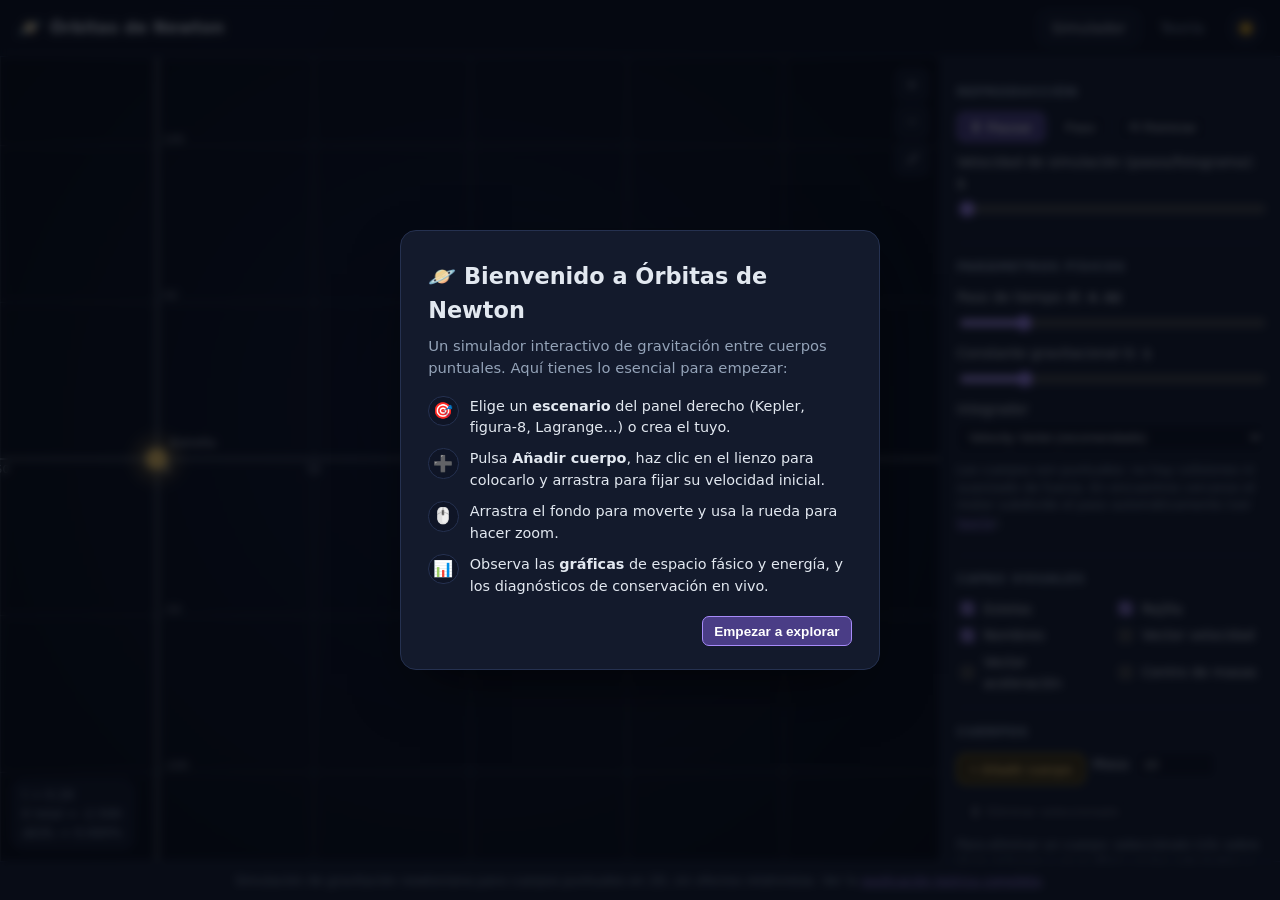
<file: index.html>
<!DOCTYPE html>
<html lang="es">
<head>
<meta charset="UTF-8" />
<meta name="viewport" content="width=device-width, initial-scale=1.0" />
<title>Órbitas de Newton — Simulador de N cuerpos puntuales</title>
<meta
  name="description"
  content="Simulador interactivo 2D de gravitación newtoniana para N cuerpos puntuales, con explicación teórica de nivel universitario."
/>
<link rel="icon" type="image/svg+xml" href="favicon.svg" />
<meta property="og:type" content="website" />
<meta property="og:title" content="Órbitas de Newton — Simulador de N cuerpos" />
<meta
  property="og:description"
  content="Simulador interactivo 2D de gravitación newtoniana para N cuerpos puntuales, con teoría de nivel universitario."
/>
<meta name="twitter:card" content="summary" />
<!-- Fija el tema antes de pintar, para que no haya parpadeo claro/oscuro. -->
<script>
  (function () {
    try {
      var t = localStorage.getItem("orbitas-newton:tema");
      if (t) document.documentElement.setAttribute("data-theme", t);
    } catch (e) {}
  })();
</script>
<link rel="stylesheet" href="css/styles.css" />
</head>
<body>
<div class="app">
  <header class="topbar">
    <div class="brand">
      <span class="brand-icon" aria-hidden="true">🪐</span>
      <span class="brand-name">Órbitas de Newton</span>
    </div>
    <nav class="topnav">
      <a class="topnav-link active" href="index.html">Simulador</a>
      <a class="topnav-link" href="theory.html">Teoría</a>
      <button id="themeToggle" class="theme-toggle" type="button" aria-label="Cambiar tema">🌙</button>
    </nav>
  </header>

  <main class="workspace">
    <section class="canvas-wrap">
      <canvas id="scene" aria-label="Lienzo de simulación de órbitas"></canvas>
      <div class="canvas-overlay" id="canvasHint" hidden></div>
      <div class="canvas-toolbar">
        <button id="zoomInBtn" class="icon-btn" title="Acercar (+)">+</button>
        <button id="zoomOutBtn" class="icon-btn" title="Alejar (−)">−</button>
        <button id="zoomResetBtn" class="icon-btn" title="Restablecer vista">⤢</button>
      </div>
      <div class="canvas-diagnostics" id="onCanvasDiagnostics"></div>
    </section>

    <aside class="panel">
      <section class="panel-section">
        <h2>Reproducción</h2>
        <div class="row buttons-row">
          <button id="playPauseBtn" class="btn btn-primary">▶ Reproducir</button>
          <button id="stepBtn" class="btn">Paso</button>
          <button id="resetBtn" class="btn">⟲ Reiniciar</button>
        </div>
        <label class="field">
          <span>Velocidad de simulación (pasos/fotograma): <b id="speedValue">1</b></span>
          <input type="range" id="speedInput" min="1" max="40" step="1" value="1" />
        </label>
      </section>

      <section class="panel-section">
        <h2>Parámetros físicos</h2>
        <label class="field">
          <span>Paso de tiempo dt: <b id="dtValue">0.01</b></span>
          <input type="range" id="dtInput" min="0.0005" max="0.1" step="0.0005" value="0.01" />
        </label>
        <label class="field">
          <span>Constante gravitacional G: <b id="gValue">1</b></span>
          <input type="range" id="gInput" min="0" max="5" step="0.01" value="1" />
        </label>
        <label class="field">
          <span>Integrador</span>
          <select id="integratorSelect">
            <option value="verlet">Velocity Verlet (recomendado)</option>
            <option value="rk4">Runge-Kutta 4</option>
            <option value="euler">Euler explícito (inestable)</option>
          </select>
        </label>
        <p class="hint-text">
          Los cuerpos son puntuales: no hay colisiones ni suavizado de fuerza. En encuentros
          cercanos el motor subdivide el paso automáticamente (ver <a href="theory.html#integracion-numerica">teoría</a>).
        </p>
      </section>

      <section class="panel-section">
        <h2>Capas visuales</h2>
        <div class="checks-grid">
          <label><input type="checkbox" id="showTrails" checked /> Estelas</label>
          <label><input type="checkbox" id="showGrid" checked /> Rejilla</label>
          <label><input type="checkbox" id="showLabels" checked /> Nombres</label>
          <label><input type="checkbox" id="showVelocity" /> Vector velocidad</label>
          <label><input type="checkbox" id="showForce" /> Vector aceleración</label>
          <label><input type="checkbox" id="showCenterOfMass" /> Centro de masas</label>
        </div>
      </section>

      <section class="panel-section">
        <h2>Cuerpos</h2>
        <div class="row buttons-row">
          <button id="addBodyBtn" class="btn btn-accent">+ Añadir cuerpo</button>
          <label class="field inline">
            <span>Masa</span>
            <input type="number" id="newBodyMass" value="10" min="0.0001" step="any" />
          </label>
        </div>
        <div class="row buttons-row">
          <button id="deleteSelectedBtn" class="btn" disabled>🗑 Eliminar seleccionado</button>
        </div>
        <p class="hint-text">
          Para eliminar un cuerpo: selecciónalo (clic sobre él en el lienzo o en su fila) y pulsa
          este botón o la tecla Supr, o usa el ✕ al final de su fila en la tabla.
        </p>
        <p class="hint-text" id="addModeHint" hidden>
          Haz clic en el lienzo para colocar el cuerpo. Arrastra antes de soltar para fijar su
          velocidad inicial (la flecha amarilla muestra la velocidad resultante).
        </p>
        <div class="table-wrap">
          <table id="bodyTable">
            <thead>
              <tr>
                <th></th>
                <th>Nombre</th>
                <th>Masa</th>
                <th>x</th>
                <th>y</th>
                <th>vx</th>
                <th>vy</th>
                <th></th>
              </tr>
            </thead>
            <tbody id="bodyTableBody"></tbody>
          </table>
        </div>
      </section>

      <section class="panel-section">
        <h2>Diagnósticos (conservación)</h2>
        <ul class="diagnostics-list" id="diagnosticsList">
          <li>Energía cinética: <span id="diagKE">—</span></li>
          <li>Energía potencial: <span id="diagPE">—</span></li>
          <li>Energía total: <span id="diagE">—</span></li>
          <li>Deriva de energía: <span id="diagDrift">—</span></li>
          <li>Momento lineal |p|: <span id="diagP">—</span></li>
          <li>Momento angular L: <span id="diagL">—</span></li>
          <li>Tiempo simulado: <span id="diagTime">—</span></li>
          <li>Sub-pasos (encuentro cercano): <span id="diagSubsteps">—</span></li>
        </ul>
      </section>

      <section class="panel-section">
        <h2>Gráficas</h2>
        <h3 class="chart-subtitle">Espacio fásico — proyección (x, vₓ)</h3>
        <canvas id="phaseChart" class="chart-canvas" width="300" height="210"></canvas>
        <ul id="phaseStatus" class="phase-status"></ul>
        <p class="hint-text">
          Cada curva es la trayectoria de un cuerpo en el plano (x, vₓ), una proyección 2D de su
          espacio fásico completo (x, y, vₓ, v_y). Una curva que se cierra sobre sí misma indica
          movimiento periódico; para trayectorias abiertas la escala solo sigue la parte reciente
          (la trayectoria completa sería infinita).
        </p>
        <h3 class="chart-subtitle">Energía frente al tiempo</h3>
        <canvas id="energyChart" class="chart-canvas" width="300" height="170"></canvas>
        <p class="hint-text">
          Cada curva de color es la energía de un cuerpo (su energía cinética más la mitad de cada
          energía potencial de par en la que participa). Las energías individuales se intercambian
          continuamente; la línea blanca es su suma — la energía total — que debe permanecer
          constante.
        </p>
      </section>

      <section class="panel-section">
        <h2>Escenarios</h2>
        <div class="preset-cards" id="presetCards"></div>
        <p class="hint-text" id="presetDescription"></p>
      </section>

      <section class="panel-section">
        <h2>Guardar / compartir</h2>
        <div class="row buttons-row">
          <button id="exportBtn" class="btn">Exportar JSON</button>
          <button id="importBtn" class="btn">Importar JSON</button>
          <input type="file" id="importFileInput" accept="application/json" hidden />
        </div>
        <div class="row buttons-row">
          <button id="saveLocalBtn" class="btn">Guardar en este navegador</button>
          <button id="loadLocalBtn" class="btn">Cargar guardado</button>
        </div>
      </section>
    </aside>
  </main>

  <footer class="footer">
    <p>
      Simulación de gravitación newtoniana para cuerpos puntuales en 2D, sin efectos
      relativistas. Ver la <a href="theory.html">explicación teórica completa</a>.
    </p>
  </footer>

  <div class="welcome-overlay" id="welcomeOverlay" hidden>
    <div class="welcome-card" role="dialog" aria-modal="true" aria-labelledby="welcomeTitle">
      <h2 id="welcomeTitle">🪐 Bienvenido a Órbitas de Newton</h2>
      <p>
        Un simulador interactivo de gravitación entre cuerpos puntuales. Aquí tienes lo
        esencial para empezar:
      </p>
      <ul class="welcome-steps">
        <li>
          <span class="step-icon">🎯</span>
          <span>Elige un <b>escenario</b> del panel derecho (Kepler, figura-8, Lagrange…) o
            crea el tuyo.</span>
        </li>
        <li>
          <span class="step-icon">➕</span>
          <span>Pulsa <b>Añadir cuerpo</b>, haz clic en el lienzo para colocarlo y arrastra
            para fijar su velocidad inicial.</span>
        </li>
        <li>
          <span class="step-icon">🖱️</span>
          <span>Arrastra el fondo para moverte y usa la rueda para hacer zoom.</span>
        </li>
        <li>
          <span class="step-icon">📊</span>
          <span>Observa las <b>gráficas</b> de espacio fásico y energía, y los diagnósticos
            de conservación en vivo.</span>
        </li>
      </ul>
      <div class="welcome-actions">
        <button id="welcomeStartBtn" class="btn btn-primary">Empezar a explorar</button>
      </div>
    </div>
  </div>
</div>

<script src="js/theme.js"></script>
<script src="js/body.js"></script>
<script src="js/physics.js"></script>
<script src="js/diagnostics.js"></script>
<script src="js/presets.js"></script>
<script src="js/renderer.js"></script>
<script src="js/charts.js"></script>
<script src="js/simulation.js"></script>
<script src="js/ui.js"></script>
<script src="js/main.js"></script>
</body>
</html>
</file>
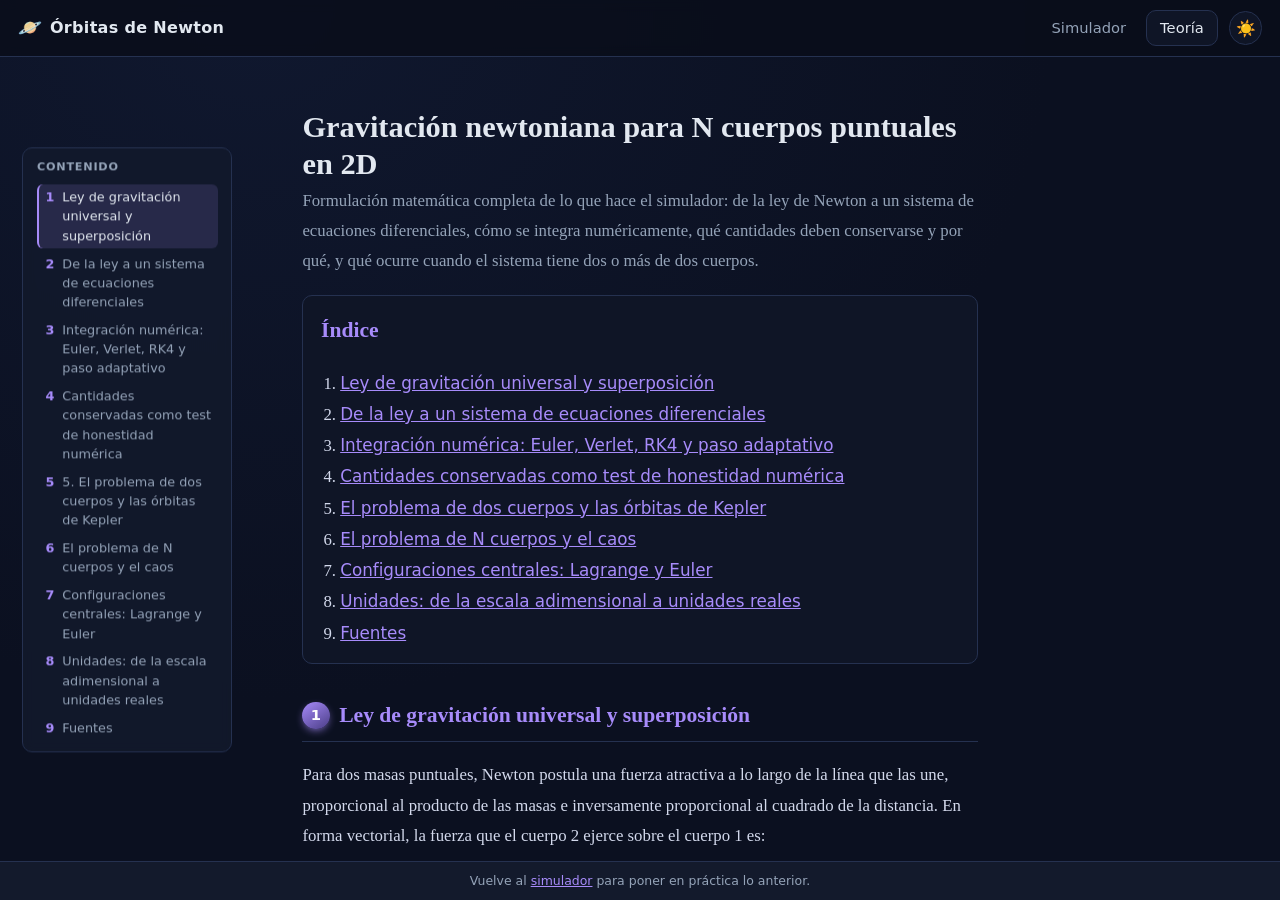
<file: theory.html>
<!DOCTYPE html>
<html lang="es">
<head>
<meta charset="UTF-8" />
<meta name="viewport" content="width=device-width, initial-scale=1.0" />
<title>Teoría — Órbitas de Newton</title>
<meta
  name="description"
  content="Explicación teórica de nivel universitario de la gravitación newtoniana para N cuerpos puntuales en 2D: ecuaciones de movimiento, integración numérica, cantidades conservadas y el problema de dos y N cuerpos."
/>
<link rel="icon" type="image/svg+xml" href="favicon.svg" />
<meta property="og:type" content="website" />
<meta property="og:title" content="Teoría — Órbitas de Newton" />
<meta
  property="og:description"
  content="Explicación de nivel universitario de la gravitación newtoniana para N cuerpos puntuales en 2D."
/>
<meta name="twitter:card" content="summary" />
<!-- Fija el tema antes de pintar, para que no haya parpadeo claro/oscuro. -->
<script>
  (function () {
    try {
      var t = localStorage.getItem("orbitas-newton:tema");
      if (t) document.documentElement.setAttribute("data-theme", t);
    } catch (e) {}
  })();
</script>
<link rel="stylesheet" href="css/styles.css" />
<link rel="stylesheet" href="lib/katex/katex.min.css" />
</head>
<body>
<div class="app">
  <header class="topbar">
    <div class="brand">
      <span class="brand-icon" aria-hidden="true">🪐</span>
      <span class="brand-name">Órbitas de Newton</span>
    </div>
    <nav class="topnav">
      <a class="topnav-link" href="index.html">Simulador</a>
      <a class="topnav-link active" href="theory.html">Teoría</a>
      <button id="themeToggle" class="theme-toggle" type="button" aria-label="Cambiar tema">🌙</button>
    </nav>
  </header>

  <main class="theory-body">
    <h1>Gravitación newtoniana para N cuerpos puntuales en 2D</h1>
    <p class="lead" style="color:var(--text-dim)">
      Formulación matemática completa de lo que hace el simulador: de la ley de Newton a un
      sistema de ecuaciones diferenciales, cómo se integra numéricamente, qué cantidades deben
      conservarse y por qué, y qué ocurre cuando el sistema tiene dos o más de dos cuerpos.
    </p>

    <nav class="theory-nav" aria-label="Índice">
      <h2>Índice</h2>
      <ol>
        <li><a href="#ley-gravitacion">Ley de gravitación universal y superposición</a></li>
        <li><a href="#ecuaciones-movimiento">De la ley a un sistema de ecuaciones diferenciales</a></li>
        <li><a href="#integracion-numerica">Integración numérica: Euler, Verlet, RK4 y paso adaptativo</a></li>
        <li><a href="#cantidades-conservadas">Cantidades conservadas como test de honestidad numérica</a></li>
        <li><a href="#problema-dos-cuerpos">El problema de dos cuerpos y las órbitas de Kepler</a></li>
        <li><a href="#n-cuerpos-caos">El problema de N cuerpos y el caos</a></li>
        <li><a href="#configuraciones-centrales">Configuraciones centrales: Lagrange y Euler</a></li>
        <li><a href="#unidades">Unidades: de la escala adimensional a unidades reales</a></li>
        <li><a href="#fuentes">Fuentes</a></li>
      </ol>
    </nav>

    <section id="ley-gravitacion">
      <h2>Ley de gravitación universal y superposición</h2>
      <p>
        Para dos masas puntuales, Newton postula una fuerza atractiva a lo largo de la línea que
        las une, proporcional al producto de las masas e inversamente proporcional al cuadrado de
        la distancia. En forma vectorial, la fuerza que el cuerpo 2 ejerce sobre el cuerpo 1 es:
      </p>
      <div class="katex-block">
        $$ \vec{F}_{1\leftarrow 2} = \frac{G\,m_1 m_2}{|\vec{r}_2-\vec{r}_1|^{2}}\;
           \frac{\vec{r}_2-\vec{r}_1}{|\vec{r}_2-\vec{r}_1|} =
           \frac{G\,m_1 m_2\,(\vec{r}_2-\vec{r}_1)}{|\vec{r}_2-\vec{r}_1|^{3}} $$
      </div>
      <p>
        donde \(G\) es la constante de gravitación universal. Por la tercera ley de Newton,
        \(\vec{F}_{2\leftarrow 1}=-\vec{F}_{1\leftarrow 2}\): el par de fuerzas es igual y opuesto,
        y actúa sobre la línea que une los dos cuerpos (fuerza <em>central</em>). Esta propiedad
        es la que hace posible casi todo lo que viene después: la conservación del momento lineal
        (sección 4) y del momento angular se derivan directamente de ella.
      </p>
      <p>
        Para \(N\) cuerpos, la gravedad obedece el <strong>principio de superposición</strong>: la
        fuerza total sobre el cuerpo \(i\) es simplemente la suma vectorial de las fuerzas que
        ejercen todos los demás, y la aceleración resultante es
      </p>
      <div class="katex-block">
        $$ \vec{a}_i = \frac{1}{m_i}\sum_{j\neq i} \vec{F}_{i \leftarrow j}
           = \sum_{j\neq i} \frac{G\,m_j\,(\vec{r}_j-\vec{r}_i)}{|\vec{r}_j-\vec{r}_i|^{3}} $$
      </div>
      <p>
        Esta es exactamente la fórmula que implementa <code>physics.js</code> en el simulador.
      </p>
      <div class="callout">
        Nótese que \(\vec{a}_i\) <strong>no depende de \(m_i\)</strong>: la masa del propio cuerpo
        se cancela entre la segunda ley (\(\vec{F}=m_i\vec{a}_i\)) y la ley de gravitación
        (\(\vec{F}\propto m_i\)). Esta es la razón newtoniana del principio de equivalencia: dos
        cuerpos de masas distintas colocados en el mismo punto, con la misma velocidad, siguen
        exactamente la misma trayectoria.
      </div>
      <p>
        El simulador trabaja en 2D. Esto no es una aproximación adicional: si todas las
        posiciones y velocidades iniciales de un sistema (de 2, 3 o más cuerpos) están contenidas
        en un mismo plano, la ausencia de fuerzas fuera de ese plano garantiza que el movimiento
        permanece en él para siempre. Trabajar en 2D es, por tanto, una restricción exacta de las
        condiciones iniciales, no una simplificación de la física.
      </p>
    </section>

    <section id="ecuaciones-movimiento">
      <h2>De la ley a un sistema de ecuaciones diferenciales</h2>
      <p>
        La segunda ley de Newton convierte la expresión anterior en un sistema de \(N\) ecuaciones
        diferenciales ordinarias de <strong>segundo orden</strong> acopladas:
      </p>
      <div class="katex-block">
        $$ \frac{d^2\vec{r}_i}{dt^2} = \sum_{j\neq i} \frac{G\,m_j\,(\vec{r}_j-\vec{r}_i)}{|\vec{r}_j-\vec{r}_i|^{3}},
           \qquad i = 1,\dots,N $$
      </div>
      <p>
        Ningún integrador numérico trabaja directamente con derivadas segundas: el primer paso
        siempre es reducir el orden introduciendo la velocidad como variable independiente. El
        <strong>estado</strong> del sistema completo se convierte en el vector
        \(\vec{y}=(\vec{r}_1,\vec{v}_1,\dots,\vec{r}_N,\vec{v}_N)\), de dimensión \(4N\) en 2D, y
        las ecuaciones se reescriben como un sistema de primer orden:
      </p>
      <div class="katex-block">
        $$ \frac{d\vec{r}_i}{dt} = \vec{v}_i, \qquad
           \frac{d\vec{v}_i}{dt} = \vec{a}_i(\vec{r}_1,\dots,\vec{r}_N) $$
      </div>
      <p>
        Dado un estado inicial \(\vec{y}(0)\) — exactamente lo que se define al añadir cuerpos en
        el simulador — la teoría de ecuaciones diferenciales garantiza una solución única mientras
        el campo de fuerzas sea suficientemente regular. Esa regularidad falla exactamente en el
        único punto delicado del problema: \(\vec{r}_i=\vec{r}_j\), donde la fuerza diverge. Los
        cuerpos puntuales no chocan en la práctica (ver sección 3), así que esta singularidad casi
        nunca se alcanza, pero sí se puede <em>rozar</em> en un encuentro cercano, y ahí es donde
        la elección de integrador numérico empieza a importar de verdad.
      </p>
    </section>

    <section id="integracion-numerica">
      <h2>Integración numérica: Euler, Verlet, RK4 y paso adaptativo</h2>
      <p>
        Ningún integrador resuelve las ecuaciones anteriores de forma exacta; todos avanzan el
        estado en pasos discretos de tamaño \(dt\), cometiendo un error local en cada paso. Lo que
        distingue a un buen método de uno malo para <em>órbitas</em> no es solo ese error local,
        sino cómo se acumula a lo largo de miles de pasos.
      </p>

      <h3>Euler explícito</h3>
      <div class="katex-block">
        $$ \vec{r}_{n+1} = \vec{r}_n + \vec{v}_n\,dt, \qquad
           \vec{v}_{n+1} = \vec{v}_n + \vec{a}(\vec{r}_n)\,dt $$
      </div>
      <p>
        Es el método más simple: error local \(O(dt^2)\), error global \(O(dt)\). El problema no
        es solo su baja precisión, sino que <strong>no es simpléctico</strong>: en un potencial
        central como el gravitatorio, Euler inyecta energía de forma sistemática en cada paso, por
        lo que una órbita que debería ser una elipse cerrada se convierte en una espiral que se
        aleja indefinidamente. El simulador lo incluye únicamente con fines comparativos.
      </p>
      <div class="callout warn">
        Prueba el preset "Órbita de Kepler" con el integrador Euler y observa el panel de
        diagnósticos: la energía total crece sin límite, paso a paso, en vez de oscilar en torno a
        un valor fijo.
      </div>

      <h3>Velocity Verlet (integrador por defecto)</h3>
      <div class="katex-block">
        $$ \vec{r}_{n+1} = \vec{r}_n + \vec{v}_n\,dt + \tfrac12 \vec{a}_n\,dt^2, \qquad
           \vec{v}_{n+1} = \vec{v}_n + \tfrac12(\vec{a}_n+\vec{a}_{n+1})\,dt $$
      </div>
      <p>
        Verlet también tiene error global \(O(dt^2)\), igual que Euler en apariencia, pero con una
        diferencia crucial: es un integrador <strong>simpléctico</strong>. Preserva de forma
        aproximada la estructura geométrica (el espacio de fases) de la mecánica hamiltoniana, lo
        que implica que en realidad resuelve <em>exactamente</em> un sistema hamiltoniano muy
        próximo al original. Consecuencia práctica: el error de energía no crece con el tiempo,
        sino que oscila acotado alrededor de cero, incluso tras millones de pasos. Por eso es el
        integrador recomendado para observar órbitas a largo plazo.
      </p>

      <h3>Runge-Kutta de 4º orden (RK4)</h3>
      <p>
        RK4 evalúa la aceleración en cuatro puntos dentro de cada paso (\(k_1,k_2,k_3,k_4\)) y
        combina esas cuatro pendientes con los pesos clásicos \(\tfrac16(k_1+2k_2+2k_3+k_4)\),
        logrando un error global \(O(dt^4)\): mucho más preciso que Verlet <em>paso a paso</em>.
        Pero no es simpléctico, por lo que en integraciones muy largas puede acumular una deriva
        de energía lenta y sistemática (mucho menor que la de Euler, pero no nula). A cambio de
        esa precisión por paso, cuesta cuatro evaluaciones de fuerza en vez de una o dos. Es la
        opción recomendada para trayectorias sensibles a corto plazo, como la figura-8 de tres
        cuerpos.
      </p>

      <table class="compare">
        <thead>
          <tr><th>Método</th><th>Orden</th><th>Coste/paso</th><th>¿Simpléctico?</th><th>Energía a largo plazo</th></tr>
        </thead>
        <tbody>
          <tr><td>Euler explícito</td><td>1</td><td>1 evaluación</td><td>No</td><td>Deriva sistemática (crece)</td></tr>
          <tr><td>Velocity Verlet</td><td>2</td><td>1 evaluación</td><td>Sí</td><td>Oscila acotada, sin deriva</td></tr>
          <tr><td>Runge-Kutta 4</td><td>4</td><td>4 evaluaciones</td><td>No</td><td>Deriva lenta (pequeña)</td></tr>
        </tbody>
      </table>

      <h3>Paso de tiempo adaptativo en encuentros cercanos</h3>
      <p>
        Como los cuerpos son puntos matemáticos y no se aplica ningún suavizado ("softening") a la
        fuerza, cuando dos cuerpos se acercan mucho la aceleración crece sin límite y la escala de
        tiempo característica del encuentro se hace mucho más corta que el \(dt\) que el usuario
        haya elegido. Con un paso fijo, esto produce un error de truncamiento local enorme
        precisamente en el instante más delicado, que se traduce en una inyección de energía
        completamente artificial — un fallo puramente numérico, no físico.
      </p>
      <p>
        La solución estándar en códigos de N cuerpos (criterio de Aarseth) es reducir el paso
        dinámicamente. Para cada par de cuerpos se calcula
      </p>
      <div class="katex-block">
        $$ \tau_{ij} = \eta \cdot \min\!\left( \sqrt{\frac{r_{ij}^{3}}{G\,(m_i+m_j)}}\; ,\;
           \frac{r_{ij}}{|\vec{v}_{ij}|} \right) $$
      </div>
      <p>
        El primer término es el <em>tiempo de caída libre</em> local; el segundo, el <em>tiempo de
        cruce</em>, indispensable en encuentros rápidos (tipo hipérbola) donde los cuerpos no
        "caen" el uno hacia el otro desde el reposo, sino que pasan muy rápido muy cerca. El paso
        efectivo nunca supera \(\tau=\min_{ij}(\tau_{ij})\), con \(\eta\) una constante de
        seguridad pequeña. El simulador recalcula \(\tau\) <strong>después de cada micro-paso</strong>,
        no una sola vez al principio del intervalo: dos cuerpos pueden estar lejos al empezar un
        \(dt\) y acercarse mucho durante ese mismo intervalo, así que congelar la estimación al
        inicio subestimaría justo el momento en que más hace falta refinar.
      </p>
      <p>
        Como los cuerpos son puntuales, no hace falta ningún mecanismo de colisión: para cualquier
        encuentro con momento angular relativo no nulo, la conservación del momento angular impone
        una distancia mínima de aproximación estrictamente positiva (igual que en el problema de
        Kepler de la sección 5). Solo un encuentro exactamente frontal, de momento angular nulo —
        un caso de medida cero, prácticamente irrealizable con el ratón — se acercaría a una
        distancia arbitrariamente pequeña; para cubrir incluso ese caso límite sin que el
        simulador se congele, el número de sub-pasos por fotograma tiene un techo de seguridad muy
        alto, que simplemente detiene el refinamiento (sin forzar nunca un paso más grande de lo
        que el criterio indica) si llegara a alcanzarse.
      </p>
    </section>

    <section id="cantidades-conservadas">
      <h2>Cantidades conservadas como test de honestidad numérica</h2>
      <p>
        Para un sistema aislado (sin fuerzas externas), la dinámica exacta —no la numérica—
        conserva exactamente tres cantidades globales:
      </p>
      <div class="two-col">
        <div>
          <p><strong>Momento lineal total</strong></p>
          <div class="katex-block">$$ \vec{P}=\sum_i m_i \vec{v}_i $$</div>
          <p>
            Se conserva porque las fuerzas internas se cancelan por pares (tercera ley de Newton).
            Como consecuencia, el centro de masas se mueve en línea recta a velocidad constante:
            \(\vec{R}_{cm}(t)=\vec{R}_{cm}(0)+\vec{V}_{cm}\,t\).
          </p>
        </div>
        <div>
          <p><strong>Momento angular total</strong></p>
          <div class="katex-block">$$ L=\sum_i m_i\,(x_i v_{y,i} - y_i v_{x,i}) $$</div>
          <p>
            Se conserva porque la gravedad es una fuerza <em>central</em>: cada par de fuerzas
            actúa sobre la línea que une a los dos cuerpos, así que no ejerce par (torque) neto
            respecto a ningún punto fijo.
          </p>
        </div>
      </div>
      <p><strong>Energía mecánica total</strong></p>
      <div class="katex-block">
        $$ E = \underbrace{\sum_i \tfrac12 m_i |\vec{v}_i|^2}_{\text{cinética }T} \;-\;
           \underbrace{\sum_{i<j} \frac{G\,m_i m_j}{r_{ij}}}_{-\,\text{potencial } U} $$
      </div>
      <p>
        Estas tres leyes son exactas para la dinámica continua, pero un integrador numérico solo
        las preserva de forma <em>aproximada</em>. La manera en que las incumple es diagnóstica:
        un método no simpléctico como Euler tiende a violarlas con un sesgo sistemático (la
        energía crece o decrece monótonamente); un método simpléctico como Verlet las mantiene
        oscilando en una banda acotada. Por eso el panel de diagnósticos del simulador muestra
        estas cantidades en vivo: no son un adorno, son la forma más directa de comprobar si lo
        que se está viendo en pantalla merece confianza numérica.
      </p>
    </section>

    <section id="problema-dos-cuerpos">
      <h2>5. El problema de dos cuerpos y las órbitas de Kepler</h2>
      <p>
        Para \(N=2\), el problema tiene solución analítica completa. Separando el movimiento del
        centro de masas (que viaja en línea recta, sección 4) del movimiento <em>relativo</em>
        \(\vec{r}=\vec{r}_2-\vec{r}_1\), este último obedece la ecuación de un único cuerpo
        ficticio de masa reducida \(\mu = \dfrac{m_1 m_2}{m_1+m_2}\) orbitando un centro fijo de
        masa total \(M=m_1+m_2\):
      </p>
      <div class="katex-block">
        $$ \frac{d^2\vec{r}}{dt^2} = -\frac{G M\,\vec{r}}{|\vec{r}|^{3}} $$
      </div>
      <p>
        La conservación del momento angular relativo implica movimiento plano y la ley de las
        áreas iguales (segunda ley de Kepler). Combinando esa conservación con la de la energía
        se obtiene la <strong>ecuación de la órbita</strong>, una cónica en coordenadas polares
        centradas en el foco:
      </p>
      <div class="katex-block">
        $$ r(\theta) = \frac{p}{1+e\cos\theta}, \qquad p=\frac{h^2}{GM} $$
      </div>
      <p>
        donde \(h=|\vec{r}\times\vec{v}|\) es el momento angular específico y \(e\) la
        excentricidad, determinada por la energía específica \(\varepsilon = v^2/2 - GM/r\):
        elipse si \(e<1\) (\(\varepsilon<0\), órbita ligada), parábola si \(e=1\)
        (\(\varepsilon=0\)), hipérbola si \(e>1\) (\(\varepsilon>0\), no ligada). Para el caso
        ligado, la tercera ley de Kepler relaciona el periodo \(T\) con el semieje mayor \(a\):
      </p>
      <div class="katex-block">
        $$ T^2 = \frac{4\pi^2}{GM}\,a^3 $$
      </div>
      <p>
        El preset "Órbita de Kepler" del simulador coloca ambos cuerpos en órbitas circulares
        (\(e=0\)) alrededor de su centro de masas común, el caso más simple de validar: la órbita
        debe cerrarse exactamente y la energía total debe permanecer constante.
      </p>
      <a class="preset-link" href="index.html?preset=kepler2">▶ Ver en el simulador</a>
    </section>

    <section id="n-cuerpos-caos">
      <h2>El problema de N cuerpos y el caos</h2>
      <p>
        Para \(N\geq 3\) no existe, en general, una solución en forma cerrada: Poincaré demostró a
        finales del siglo XIX que el problema de tres cuerpos no admite las integrales de
        movimiento adicionales que harían falta para resolverlo analíticamente como al de dos
        cuerpos. Las únicas cantidades conservadas siguen siendo las de la sección 4 (energía,
        momento lineal y momento angular totales): no bastan para determinar la trayectoria
        completa cuando hay tres o más cuerpos.
      </p>
      <p>
        Además, el comportamiento genérico del problema de N cuerpos es <strong>caótico</strong>:
        dos condiciones iniciales arbitrariamente próximas pueden dar lugar a trayectorias que se
        separan exponencialmente con el tiempo. Esto no contradice el determinismo de las
        ecuaciones —dadas las mismas condiciones iniciales exactas, la trayectoria futura está
        perfectamente determinada— pero sí destruye la <em>predictibilidad</em> práctica a largo
        plazo, porque cualquier incertidumbre microscópica en las condiciones iniciales (o
        cualquier error numérico) se amplifica sin límite.
      </p>
      <p>
        Existen, sin embargo, soluciones periódicas exactas para configuraciones especiales de
        masas y condiciones iniciales. La más célebre es la <strong>figura-8</strong>: tres masas
        iguales persiguiéndose indefinidamente a lo largo de una única curva en forma de ocho, sin
        colisionar nunca. Fue descubierta numéricamente por Cristopher Moore en 1993 y su
        existencia se demostró rigurosamente en 2000 (Chenciner y Montgomery). Es un excelente
        test de precisión numérica: cualquier error de integración acumulado se manifiesta
        rápidamente como una desviación de la curva cerrada.
      </p>
      <a class="preset-link" href="index.html?preset=figureEight">▶ Ver en el simulador</a>
      <p>
        Encontrar órbitas periódicas nuevas sigue siendo, hoy mismo, un tema de investigación
        activo. En 2013, Šuvakov y Dmitrašinović publicaron un método topológico de clasificación
        que les permitió encontrar 13 familias nuevas de órbitas periódicas de tres cuerpos de
        masas iguales y momento angular nulo — bautizadas con nombres visuales como "mariposa" o
        "polilla" según la forma de la curva (Šuvakov &amp; Dmitrašinović, <em>Phys. Rev. Lett.</em>
        110, 114301, 2013). Un trabajo posterior mostró que varias de esas órbitas, pese a ser
        soluciones exactas, son dinámicamente inestables — la misma distinción entre "cerrada" y
        "estable" que aparece en la siguiente sección. Búsquedas numéricas a gran escala para
        clasificar qué órbitas de tres cuerpos son estables continúan publicándose (ver p. ej. el
        trabajo de 2025 en la lista de fuentes al final de la página): con miles de familias
        conocidas y presumiblemente infinitas por descubrir, el problema de tres cuerpos, casi 250
        años después de Lagrange, todavía no está agotado.
      </p>
    </section>

    <section id="configuraciones-centrales">
      <h2>Configuraciones centrales: Lagrange y Euler</h2>
      <p>
        Antes de la figura-8 y mucho antes de los catálogos numéricos modernos, ya se conocían
        soluciones periódicas exactas del problema de tres cuerpos: las <strong>configuraciones
        centrales</strong>, arreglos de masas en los que la fuerza neta sobre cada cuerpo apunta
        exactamente hacia el centro de masas del sistema, con magnitud proporcional a la distancia
        a él. Esa condición es precisamente la que hace falta para que toda la figura pueda girar
        rígidamente sin deformarse: cada cuerpo describe un círculo perfecto alrededor del
        baricentro común, todos con el mismo periodo.
      </p>

      <h3>El triángulo equilátero de Lagrange (1772)</h3>
      <p>
        Lagrange demostró, por puro álgebra y sin tener en mente ningún caso real, que tres masas
        cualesquiera \(m_1,m_2,m_3\) colocadas en los vértices de un triángulo equilátero de lado
        \(a\) giran rígidamente en torno a su centro de masas con velocidad angular
      </p>
      <div class="katex-block">$$ \omega^2 = \frac{G\,(m_1+m_2+m_3)}{a^3} $$</div>
      <p>
        válida para <em>cualquier</em> proporción de masas, no solo iguales. Cada cuerpo orbita a
        una distancia del baricentro proporcional a las otras dos masas — el más pesado describe
        el círculo más pequeño.
      </p>
      <p>
        Pero que una órbita sea exacta no significa que sea observable en la práctica: hace falta
        además que sea <strong>estable</strong>, es decir, que pequeñas perturbaciones no crezcan.
        Routh (1875) demostró que el triángulo de Lagrange es linealmente estable si y solo si
      </p>
      <div class="katex-block">$$ (m_1+m_2+m_3)^2 > 27\,(m_1 m_2+m_2 m_3+m_3 m_1) $$</div>
      <p>
        Para tres masas <em>iguales</em> el cociente da \(9/27=1/3\): la desigualdad falla, así que
        esa versión concreta es exacta pero inestable (preset "Triángulo de Lagrange, masas
        iguales"). Con una masa mucho mayor que las otras dos, en cambio, la desigualdad se cumple
        con margen — y esa es exactamente la situación de los <strong>asteroides troyanos</strong>,
        atrapados en los puntos \(L_4\) y \(L_5\) de la órbita de Júpiter alrededor del Sol, 60°
        por delante y por detrás del planeta (preset "Troyanos de Lagrange"): un fenómeno
        astronómico real que es, literalmente, la solución de Lagrange en acción.
      </p>
      <a class="preset-link" href="index.html?preset=lagrangeTrojan">▶ Ver Troyanos (estable) en el simulador</a>
      <a class="preset-link" href="index.html?preset=lagrangeEqual">▶ Ver masas iguales (inestable) en el simulador</a>

      <h3>La configuración colineal de Euler (1767)</h3>
      <p>
        Unos años antes que Lagrange, Euler había encontrado otra familia de configuraciones
        centrales: tres masas siempre alineadas sobre una recta que gira. Para el caso simétrico de
        masas iguales, la del centro queda exactamente en reposo en el centro de masas —las
        fuerzas de las otras dos se cancelan por simetría— mientras las dos exteriores, a distancia
        \(d\) del centro, orbitan describiendo círculos opuestos con
      </p>
      <div class="katex-block">$$ \omega^2 = \frac{5}{4}\,\frac{G\,m}{d^3} $$</div>
      <p>
        A diferencia del triángulo de Lagrange, la configuración colineal de Euler es linealmente
        inestable para <em>cualquier</em> proporción de masas: no existe un equivalente colineal de
        los troyanos.
      </p>
      <a class="preset-link" href="index.html?preset=eulerCollinear">▶ Ver en el simulador</a>
      <div class="callout">
        Lagrange y Euler, junto con la órbita circular de dos cuerpos, son las únicas familias de
        soluciones periódicas del problema de N cuerpos que se conocen en <em>forma cerrada</em>
        (una fórmula, sin integrar nada numéricamente). Todo lo demás —la figura-8, las mariposas y
        polillas de 2013, y cualquier otra órbita periódica que se siga descubriendo hoy— se ha
        encontrado por búsqueda numérica cuidadosa, y su existencia exacta se demuestra
        matemáticamente después, no antes.
      </div>
    </section>

    <section id="unidades">
      <h2>Unidades: de la escala adimensional a unidades reales</h2>
      <p>
        El simulador no fija un sistema de unidades físicas concreto: masa, longitud y \(G\) son
        libres, y el tiempo queda determinado por ellos a través de las ecuaciones de movimiento.
        Esto es deliberado — permite explorar la física sin preocuparse de factores de escala — y
        es reinterpretable en unidades reales en cualquier momento.
      </p>
      <p>
        Un ejemplo útil: en astronomía es habitual medir distancias en unidades astronómicas
        (UA), masas en masas solares (\(M_\odot\)) y tiempo en años. En ese sistema,
      </p>
      <div class="katex-block">$$ G \approx 4\pi^2\ \text{UA}^3\,M_\odot^{-1}\,\text{año}^{-2} $$</div>
      <p>
        Por tanto, si en el simulador se fija \(G=4\pi^2\approx 39{,}48\) y se interpreta cada
        unidad de longitud como 1 UA y cada unidad de masa como 1 masa solar, cada unidad de
        tiempo del simulador equivale automáticamente a un año real — sin ningún factor de
        conversión adicional. Con \(G=1\) (el valor por defecto de los presets), el sistema de
        unidades es simplemente el que hace esa igualdad cierta para las masas y distancias que se
        hayan elegido.
      </p>
    </section>

    <section id="fuentes">
      <h2>Fuentes</h2>
      <ul>
        <li>
          M. Šuvakov, V. Dmitrašinović, "Three Classes of Newtonian Three-Body Planar Periodic
          Orbits", <em>Phys. Rev. Lett.</em> 110, 114301 (2013).
          <a href="https://arxiv.org/abs/1303.0181">arXiv:1303.0181</a>
        </li>
        <li>
          "An extensive search for stable periodic orbits of the equal-mass zero angular momentum
          three-body problem" (2025).
          <a href="https://arxiv.org/pdf/2510.22802">arXiv:2510.22802</a>
        </li>
        <li>
          A. Chenciner, R. Montgomery, "A remarkable periodic solution of the three-body problem
          in the case of equal masses" (2000). <a href="https://arxiv.org/abs/math/0011268">arXiv:math/0011268</a>
        </li>
        <li>
          J.-L. Lagrange, <em>Essai sur le problème des trois corps</em> (1772) — solución triangular;
          E. J. Routh, criterio de estabilidad lineal (1875).
        </li>
        <li>
          L. Euler, configuración colineal de tres cuerpos (1767).
        </li>
      </ul>
    </section>
  </main>

  <footer class="footer">
    <p>Vuelve al <a href="index.html">simulador</a> para poner en práctica lo anterior.</p>
  </footer>
</div>

<script src="js/theme.js"></script>
<script src="js/theory.js"></script>
<script src="lib/katex/katex.min.js"></script>
<script src="lib/katex/auto-render.min.js"></script>
<script>
  document.addEventListener("DOMContentLoaded", () => {
    renderMathInElement(document.body, {
      delimiters: [
        { left: "$$", right: "$$", display: true },
        { left: "$", right: "$", display: false },
        { left: "\\(", right: "\\)", display: false },
        { left: "\\[", right: "\\]", display: true },
      ],
      throwOnError: false,
    });
  });
</script>
</body>
</html>
</file>
<file: css/styles.css>
:root,
:root[data-theme="dark"] {
  color-scheme: dark;
  --bg: #0b1020;
  --bg-2: #10182f;
  --bg-canvas: #05070f;
  --panel: #131a2c;
  --panel-alt: #0f1526;
  --input-bg: #0a0f1e;
  --border: #253150;
  --text: #e2e8f0;
  --text-dim: #94a3b8;
  --text-body: #d3d9ec;
  --topbar-bg: rgba(10, 14, 26, 0.85);
  /* Acento "nebulosa": violeta luminoso, más distintivo que el azul original. */
  --accent: #a78bfa;
  --accent-soft: #c4b5fd;
  --accent-dim: #4a3d86;
  --accent-2: #facc15;
  --warn: #ffd166;
  --danger: #f87171;
  --ok: #69db7c;
  --radius: 10px;
  --mono: "SFMono-Regular", Consolas, "Liberation Mono", Menlo, monospace;
  --serif: "Iowan Old Style", "Palatino Linotype", Palatino, Charter, Georgia, "Times New Roman", serif;
  font-family: "Segoe UI", system-ui, -apple-system, sans-serif;
}

:root[data-theme="light"] {
  color-scheme: light;
  --bg: #eceffa;
  --bg-2: #ffffff;
  --bg-canvas: #05070f; /* el lienzo es "espacio": permanece oscuro en ambos temas */
  --panel: #ffffff;
  --panel-alt: #f1f4fc;
  --input-bg: #ffffff;
  --border: #d5dbec;
  --text: #1b2236;
  --text-dim: #59647f;
  --text-body: #2a3148;
  --topbar-bg: rgba(255, 255, 255, 0.85);
  --accent: #6d4bd6;
  --accent-soft: #8b6ff0;
  --accent-dim: #c3b6f2;
}

* {
  box-sizing: border-box;
}

html, body {
  height: 100%;
  margin: 0;
  background: radial-gradient(ellipse at 20% 0%, var(--bg-2) 0%, var(--bg) 55%);
  color: var(--text);
  line-height: 1.5;
  transition: background-color 0.25s ease, color 0.25s ease;
}

a {
  color: var(--accent);
}

.app {
  display: flex;
  flex-direction: column;
  height: 100vh;
  height: 100dvh;
  overflow: hidden;
}

/* --- Barra superior --- */
.topbar {
  display: flex;
  align-items: center;
  justify-content: space-between;
  gap: 1rem;
  padding: 0.6rem 1.1rem;
  background: var(--topbar-bg);
  backdrop-filter: blur(6px);
  border-bottom: 1px solid var(--border);
  position: sticky;
  top: 0;
  z-index: 20;
}

.topnav {
  align-items: center;
}

.theme-toggle {
  width: 2.1rem;
  height: 2.1rem;
  display: flex;
  align-items: center;
  justify-content: center;
  border-radius: 50%;
  border: 1px solid var(--border);
  background: var(--panel-alt);
  color: var(--text);
  cursor: pointer;
  font-size: 1rem;
  padding: 0;
  margin-left: 0.3rem;
  transition: transform 0.15s ease, border-color 0.15s ease, background 0.15s ease;
}

.theme-toggle:hover {
  border-color: var(--accent);
  transform: rotate(-18deg) scale(1.08);
}

.theme-toggle:active {
  transform: scale(0.92);
}

.brand {
  display: flex;
  align-items: center;
  gap: 0.5rem;
  font-weight: 700;
  letter-spacing: 0.02em;
}

.brand-icon {
  font-size: 1.2rem;
}

.topnav {
  display: flex;
  gap: 0.4rem;
}

.topnav-link {
  text-decoration: none;
  color: var(--text-dim);
  padding: 0.4rem 0.8rem;
  border-radius: var(--radius);
  font-size: 0.92rem;
  border: 1px solid transparent;
}

.topnav-link:hover {
  color: var(--text);
  border-color: var(--border);
}

.topnav-link.active {
  color: var(--text);
  background: var(--panel-alt);
  border-color: var(--border);
}

/* --- Área de trabajo --- */
.workspace {
  flex: 1 1 auto;
  display: flex;
  min-height: 0;
}

.canvas-wrap {
  position: relative;
  flex: 1;
  overflow: hidden;
  background: var(--bg-canvas);
  min-width: 0;
}

#scene {
  display: block;
  width: 100%;
  height: 100%;
  cursor: crosshair;
}

.canvas-overlay {
  position: absolute;
  top: 0.75rem;
  left: 50%;
  transform: translateX(-50%);
  background: rgba(19, 26, 44, 0.9);
  border: 1px solid var(--border);
  padding: 0.4rem 0.9rem;
  border-radius: var(--radius);
  font-size: 0.85rem;
  color: var(--accent-2);
  pointer-events: none;
  z-index: 5;
}

.canvas-toolbar {
  position: absolute;
  right: 0.75rem;
  top: 0.75rem;
  display: flex;
  flex-direction: column;
  gap: 0.3rem;
  z-index: 5;
}

.icon-btn {
  width: 2rem;
  height: 2rem;
  display: flex;
  align-items: center;
  justify-content: center;
  border-radius: 6px;
  border: 1px solid var(--border);
  background: rgba(19, 26, 44, 0.85);
  color: var(--text);
  cursor: pointer;
  font-size: 1rem;
  padding: 0;
}

.icon-btn {
  transition: background 0.15s ease, transform 0.12s ease, border-color 0.15s ease;
}

.icon-btn:hover {
  background: var(--panel-alt);
  border-color: var(--accent);
  transform: translateY(-1px);
}

.icon-btn:active {
  transform: translateY(0) scale(0.94);
}

.canvas-diagnostics {
  position: absolute;
  left: 0.75rem;
  bottom: 0.75rem;
  background: rgba(19, 26, 44, 0.8);
  border: 1px solid var(--border);
  border-radius: var(--radius);
  padding: 0.35rem 0.6rem;
  font-size: 0.78rem;
  color: var(--text-dim);
  white-space: pre-line;
  z-index: 5;
}

/* --- Panel lateral --- */
.panel {
  width: 340px;
  flex-shrink: 0;
  background: var(--panel);
  border-left: 1px solid var(--border);
  overflow-y: auto;
  padding: 0.75rem 1rem 2rem;
}

.panel-section {
  border-bottom: 1px solid var(--border);
  padding: 0.9rem 0;
}

.panel-section:last-child {
  border-bottom: none;
}

.panel-section h2 {
  font-size: 0.78rem;
  text-transform: uppercase;
  letter-spacing: 0.06em;
  color: var(--text-dim);
  margin: 0 0 0.6rem;
}

.field {
  display: flex;
  flex-direction: column;
  gap: 0.25rem;
  font-size: 0.85rem;
  margin-bottom: 0.6rem;
}

.field.inline {
  flex-direction: row;
  align-items: center;
  gap: 0.5rem;
  flex: 1;
}

.field.inline input {
  width: 5rem;
}

.field b {
  color: var(--text);
  font-family: var(--mono);
}

.field select,
.field input[type="number"] {
  background: var(--input-bg);
  color: var(--text);
  border: 1px solid var(--border);
  border-radius: 6px;
  padding: 0.3rem 0.4rem;
}

input[type="range"] {
  width: 100%;
  accent-color: var(--accent);
}

.row {
  display: flex;
  align-items: center;
}

.buttons-row {
  gap: 0.5rem;
  flex-wrap: wrap;
  margin-bottom: 0.6rem;
}

.btn {
  background: var(--panel-alt);
  border: 1px solid var(--border);
  color: var(--text);
  padding: 0.4rem 0.7rem;
  border-radius: 7px;
  cursor: pointer;
  font-size: 0.85rem;
  transition: background 0.14s ease, border-color 0.14s ease, transform 0.1s ease,
    box-shadow 0.14s ease;
}

.btn:hover {
  border-color: var(--accent);
  background: var(--panel-alt);
  transform: translateY(-1px);
  box-shadow: 0 3px 12px -6px var(--accent);
}

.btn:active {
  transform: translateY(0) scale(0.97);
  box-shadow: none;
}

.btn:disabled {
  opacity: 0.45;
  cursor: not-allowed;
}

.btn-primary {
  background: var(--accent-dim);
  color: #fff;
  border-color: var(--accent);
  font-weight: 600;
}

.btn-primary:hover {
  background: #366ba0;
}

.btn-accent {
  background: #3d2f0e;
  color: var(--warn);
  border-color: var(--accent-2);
  font-weight: 600;
}

.btn-accent:hover {
  background: #4d3b12;
}

.checks-grid {
  display: grid;
  grid-template-columns: 1fr 1fr;
  gap: 0.4rem 0.6rem;
  font-size: 0.85rem;
}

.checks-grid label {
  display: flex;
  align-items: center;
  gap: 0.4rem;
}

.checks-grid input {
  accent-color: var(--accent);
}

.hint-text {
  font-size: 0.78rem;
  color: var(--text-dim);
  line-height: 1.4;
  margin: 0.3rem 0 0.6rem;
}

.table-wrap {
  max-height: 260px;
  overflow: auto;
  border: 1px solid var(--border);
  border-radius: 8px;
}

table {
  border-collapse: collapse;
  width: 100%;
  font-size: 0.76rem;
  font-family: var(--mono);
}

th, td {
  padding: 0.3rem 0.4rem;
  text-align: left;
  border-bottom: 1px solid var(--border);
  white-space: nowrap;
}

th {
  position: sticky;
  top: 0;
  background: var(--panel-alt);
  color: var(--text-dim);
  font-weight: 500;
}

tbody tr:hover {
  background: rgba(94, 177, 255, 0.06);
}

tbody tr.selected {
  background: rgba(94, 177, 255, 0.14);
}

td input[type="text"],
td input[type="number"] {
  width: 4.2rem;
  background: transparent;
  border: 1px solid transparent;
  color: var(--text);
  border-radius: 4px;
  padding: 0.15rem 0.3rem;
  font-size: 0.72rem;
}

td input[type="text"]:focus,
td input[type="number"]:focus {
  background: var(--input-bg);
  border-color: var(--accent-dim);
}

td input[type="text"] {
  width: 5.5rem;
}

td input[type="color"] {
  width: 1.5rem;
  height: 1.5rem;
  border: none;
  background: none;
  padding: 0;
  cursor: pointer;
}

.row-delete-btn {
  background: transparent;
  border: none;
  color: var(--danger);
  cursor: pointer;
  font-size: 0.9rem;
  padding: 0.1rem 0.4rem;
}

.diagnostics-list {
  list-style: none;
  padding: 0;
  margin: 0;
  font-family: var(--mono);
  font-size: 0.8rem;
  display: flex;
  flex-direction: column;
  gap: 0.3rem;
}

.diagnostics-list li {
  display: flex;
  justify-content: space-between;
  gap: 0.6rem;
  color: var(--text-dim);
}

.diagnostics-list span {
  color: var(--accent);
  font-variant-numeric: tabular-nums;
}

/* Deriva de energía coloreada por severidad (ver ui.js). */
.diagnostics-list span.drift-ok { color: var(--ok); }
.diagnostics-list span.drift-warn { color: var(--warn); }
.diagnostics-list span.drift-bad { color: var(--danger); }

/* --- Gráficas del panel --- */
.chart-subtitle {
  font-size: 0.78rem;
  color: var(--text-dim);
  margin: 0.6rem 0 0.35rem;
  font-weight: 600;
}

.chart-canvas {
  display: block;
  width: 100%;
  background: var(--input-bg);
  border: 1px solid var(--border);
  border-radius: 8px;
  margin-bottom: 0.45rem;
}

.phase-status {
  list-style: none;
  padding: 0;
  margin: 0 0 0.4rem;
  font-size: 0.78rem;
  display: flex;
  flex-direction: column;
  gap: 0.25rem;
  color: var(--text-dim);
}

.phase-status li {
  display: flex;
  align-items: center;
  gap: 0.45rem;
}

.phase-status .dot {
  width: 0.7rem;
  height: 0.7rem;
  border-radius: 50%;
  flex: 0 0 auto;
}

.phase-status .estado-cerrada { color: var(--ok); }
.phase-status .estado-abierta { color: var(--warn); }

.footer {
  text-align: center;
  padding: 0.6rem;
  font-size: 0.78rem;
  color: var(--text-dim);
  background: var(--panel);
  border-top: 1px solid var(--border);
}

.footer p {
  margin: 0;
}

/* --- Scrollbars --- */
.panel::-webkit-scrollbar,
.table-wrap::-webkit-scrollbar {
  width: 8px;
}

.panel::-webkit-scrollbar-thumb,
.table-wrap::-webkit-scrollbar-thumb {
  background: var(--border);
  border-radius: 8px;
}

/* --- Responsive --- */
@media (max-width: 880px) {
  .workspace {
    flex-direction: column;
  }
  .canvas-wrap {
    height: 55vh;
  }
  .panel {
    width: 100%;
    border-left: none;
    border-top: 1px solid var(--border);
  }
  .topbar {
    flex-wrap: wrap;
  }
}

/* ============================================================= teoría === */

.theory-body {
  width: 100%;
  max-width: 720px;
  margin: 0 auto;
  padding: 2rem 1.4rem 5rem;
  flex: 1 1 auto;
  min-height: 0;
  overflow-y: auto;
  line-height: 1.8;
  counter-reset: sec;
}

.theory-body h1 {
  font-family: var(--serif);
  font-size: 1.9rem;
  line-height: 1.2;
  margin-bottom: 0.2rem;
}

.theory-body .lead {
  color: var(--text-dim);
  margin-top: 0;
  font-size: 1.05rem;
}

.theory-body section {
  margin-bottom: 2.8rem;
  counter-increment: sec;
  scroll-margin-top: 1rem;
}

.theory-body h2 {
  font-family: var(--serif);
  font-size: 1.35rem;
  margin-top: 0;
  padding-bottom: 0.4rem;
  border-bottom: 1px solid var(--border);
  color: var(--accent);
  display: flex;
  align-items: center;
  gap: 0.6rem;
}

/* Insignia circular con el número de sección (items 3). Las secciones ya no
   llevan el "N." literal en el texto: el número lo pone este contador. */
.theory-body section > h2::before {
  content: counter(sec);
  flex: 0 0 auto;
  width: 1.7rem;
  height: 1.7rem;
  display: inline-flex;
  align-items: center;
  justify-content: center;
  border-radius: 50%;
  background: linear-gradient(145deg, var(--accent), var(--accent-dim));
  color: #fff;
  font-family: "Segoe UI", system-ui, sans-serif;
  font-size: 0.92rem;
  font-weight: 700;
  box-shadow: 0 3px 10px -3px var(--accent);
}

.theory-body h3 {
  font-size: 1.05rem;
  color: var(--accent);
  margin-top: 1.6rem;
}

.theory-body p, .theory-body li {
  color: var(--text-body);
  font-family: var(--serif);
  font-size: 1.05rem;
}

/* La navegación, callouts y tablas siguen en sans-serif (interfaz, no lectura). */
.theory-nav, .theory-nav *, .preset-link, table.compare, .callout {
  font-family: "Segoe UI", system-ui, sans-serif;
}

.katex-block {
  overflow-x: auto;
  overflow-y: hidden;
  padding: 0.5rem 0;
}

.theory-nav {
  background: var(--panel-alt);
  border: 1px solid var(--border);
  border-radius: var(--radius);
  padding: 0.9rem 1.1rem;
  margin: 1.2rem 0 2rem;
}

.theory-nav h2 {
  margin-top: 0;
  border-bottom: none;
  padding-bottom: 0;
}

.theory-nav ol {
  margin: 0.4rem 0 0;
  padding-left: 1.2rem;
}

.callout {
  background: var(--panel-alt);
  border: 1px solid var(--border);
  border-left: 3px solid var(--accent);
  border-radius: 0 8px 8px 0;
  padding: 0.8rem 1rem;
  margin: 1.1rem 0;
  font-size: 0.92rem;
}

.callout.warn {
  border-left-color: var(--warn);
}

.preset-link {
  display: inline-flex;
  align-items: center;
  gap: 0.35rem;
  text-decoration: none;
  background: var(--accent-dim);
  color: #fff;
  border-radius: 8px;
  padding: 0.35rem 0.7rem;
  font-size: 0.85rem;
  margin: 0.3rem 0.3rem 0.3rem 0;
  transition: background 0.14s ease, transform 0.1s ease;
}

.preset-link:hover {
  background: var(--accent);
  transform: translateY(-1px);
}

:root[data-theme="light"] .preset-link,
:root[data-theme="light"] .btn-primary {
  color: #fff;
}

table.compare {
  width: 100%;
  border-collapse: collapse;
  font-size: 0.86rem;
  margin: 1rem 0;
  font-family: inherit;
}

table.compare th, table.compare td {
  border: 1px solid var(--border);
  padding: 0.5rem 0.65rem;
  text-align: left;
  white-space: normal;
}

table.compare th {
  position: static;
  background: var(--panel-alt);
  color: var(--text-dim);
}

.two-col {
  display: grid;
  grid-template-columns: 1fr 1fr;
  gap: 1.2rem;
}

@media (max-width: 700px) {
  .two-col {
    grid-template-columns: 1fr;
  }
}

/* ================================================= tarjetas de escenario === */

.preset-cards {
  display: grid;
  grid-template-columns: 1fr 1fr;
  gap: 0.5rem;
  margin-bottom: 0.6rem;
}

.preset-card {
  display: flex;
  align-items: center;
  gap: 0.5rem;
  text-align: left;
  padding: 0.5rem 0.55rem;
  background: var(--panel-alt);
  border: 1px solid var(--border);
  border-radius: 9px;
  color: var(--text);
  cursor: pointer;
  font-size: 0.8rem;
  line-height: 1.15;
  transition: border-color 0.14s ease, transform 0.1s ease, box-shadow 0.14s ease,
    background 0.14s ease;
}

.preset-card:hover {
  border-color: var(--accent);
  transform: translateY(-2px);
  box-shadow: 0 6px 16px -8px var(--accent);
}

.preset-card:active {
  transform: translateY(0) scale(0.98);
}

.preset-card.selected {
  border-color: var(--accent);
  background: color-mix(in srgb, var(--accent) 16%, var(--panel-alt));
  box-shadow: inset 0 0 0 1px var(--accent);
}

.preset-card .preset-card-icon {
  font-size: 1.25rem;
  line-height: 1;
  flex: 0 0 auto;
}

.preset-card .preset-card-label {
  font-weight: 600;
}

/* ============================================= barra de progreso de lectura === */

.reading-progress {
  position: fixed;
  top: 0;
  left: 0;
  height: 3px;
  width: 0;
  background: linear-gradient(90deg, var(--accent-soft), var(--accent));
  z-index: 40;
  transition: width 0.08s linear;
  pointer-events: none;
}

/* ===================================================== TOC flotante (teoría) === */

.toc-float {
  position: fixed;
  top: 50%;
  left: 1.4rem;
  transform: translateY(-50%);
  z-index: 15;
  max-width: 210px;
  max-height: 78vh;
  overflow-y: auto;
  padding: 0.7rem 0.85rem;
  background: color-mix(in srgb, var(--panel) 88%, transparent);
  border: 1px solid var(--border);
  border-radius: var(--radius);
  backdrop-filter: blur(6px);
  font-size: 0.8rem;
  display: none;
}

.toc-float h3 {
  margin: 0 0 0.5rem;
  font-size: 0.7rem;
  text-transform: uppercase;
  letter-spacing: 0.07em;
  color: var(--text-dim);
}

.toc-float ol {
  list-style: none;
  margin: 0;
  padding: 0;
  counter-reset: toc;
  display: flex;
  flex-direction: column;
  gap: 0.15rem;
}

.toc-float li {
  counter-increment: toc;
}

.toc-float a {
  display: flex;
  gap: 0.5rem;
  align-items: baseline;
  text-decoration: none;
  color: var(--text-dim);
  padding: 0.2rem 0.4rem;
  border-radius: 6px;
  border-left: 2px solid transparent;
  transition: color 0.14s ease, background 0.14s ease, border-color 0.14s ease;
}

.toc-float a::before {
  content: counter(toc);
  color: var(--accent);
  font-variant-numeric: tabular-nums;
  font-weight: 600;
}

.toc-float a:hover {
  color: var(--text);
  background: var(--panel-alt);
}

.toc-float a.active {
  color: var(--text);
  border-left-color: var(--accent);
  background: color-mix(in srgb, var(--accent) 14%, transparent);
}

/* Solo hay sitio para el TOC flotante (sin solapar el texto centrado) en
   pantallas anchas. */
@media (min-width: 1240px) {
  .toc-float { display: block; }
}

/* ==================================================== modal de bienvenida === */

.welcome-overlay {
  position: fixed;
  inset: 0;
  z-index: 60;
  display: flex;
  align-items: center;
  justify-content: center;
  padding: 1.5rem;
  background: rgba(5, 7, 15, 0.72);
  backdrop-filter: blur(4px);
  animation: fadeIn 0.25s ease;
}

.welcome-overlay[hidden] { display: none; }

.welcome-card {
  max-width: 480px;
  width: 100%;
  background: var(--panel);
  border: 1px solid var(--border);
  border-radius: 16px;
  padding: 1.6rem 1.7rem 1.4rem;
  box-shadow: 0 24px 60px -20px rgba(0, 0, 0, 0.7);
  animation: popIn 0.28s cubic-bezier(0.2, 0.9, 0.3, 1.2);
}

.welcome-card h2 {
  margin: 0.2rem 0 0.2rem;
  font-size: 1.4rem;
  display: flex;
  align-items: center;
  gap: 0.5rem;
}

.welcome-card p {
  color: var(--text-dim);
  font-size: 0.92rem;
  margin: 0.5rem 0;
}

.welcome-steps {
  list-style: none;
  padding: 0;
  margin: 1rem 0;
  display: flex;
  flex-direction: column;
  gap: 0.6rem;
}

.welcome-steps li {
  display: flex;
  gap: 0.7rem;
  align-items: flex-start;
  font-size: 0.9rem;
  color: var(--text);
}

.welcome-steps .step-icon {
  flex: 0 0 auto;
  width: 1.9rem;
  height: 1.9rem;
  display: inline-flex;
  align-items: center;
  justify-content: center;
  border-radius: 50%;
  background: var(--panel-alt);
  border: 1px solid var(--border);
  font-size: 1rem;
}

.welcome-actions {
  display: flex;
  justify-content: flex-end;
  gap: 0.6rem;
  margin-top: 1.2rem;
}

@keyframes fadeIn {
  from { opacity: 0; }
  to { opacity: 1; }
}

@keyframes popIn {
  from { opacity: 0; transform: translateY(12px) scale(0.96); }
  to { opacity: 1; transform: translateY(0) scale(1); }
}

@media (prefers-reduced-motion: reduce) {
  .welcome-overlay, .welcome-card { animation: none; }
  .btn, .icon-btn, .preset-card, .theme-toggle, .preset-link { transition: none; }
}
</file>
